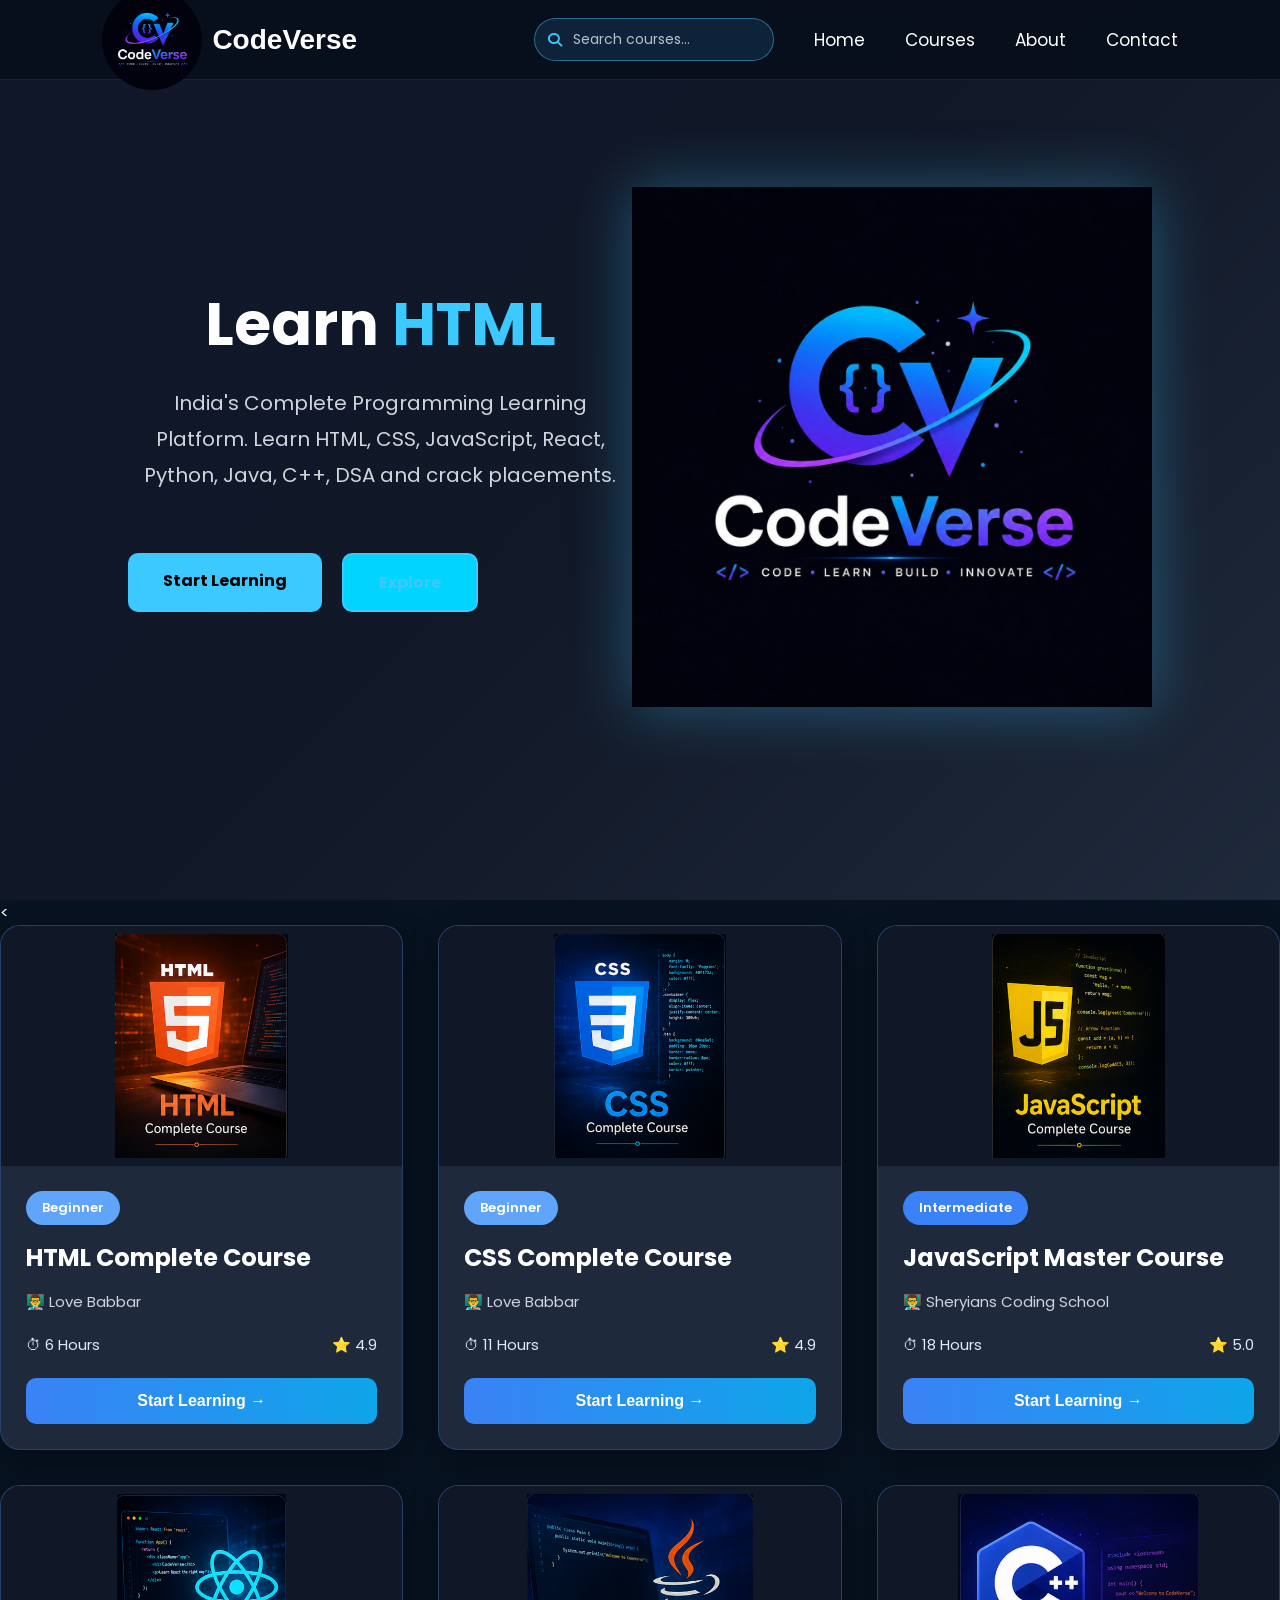
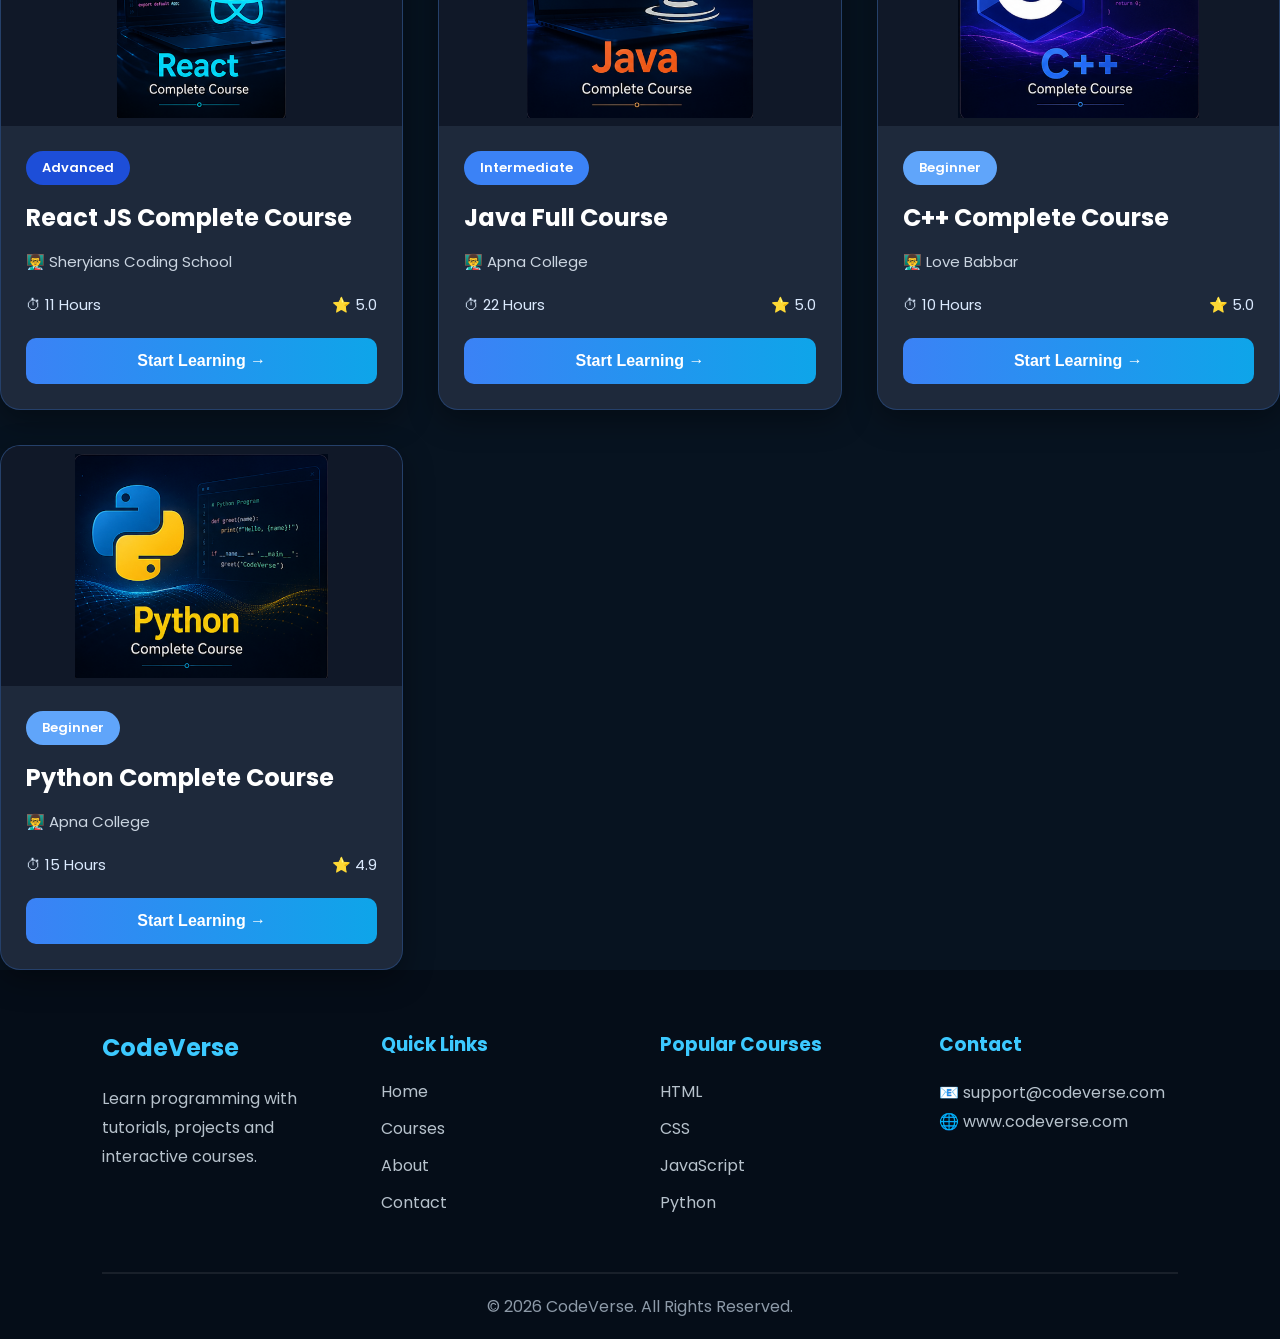
<file: index.html>
<!DOCTYPE html>
<html lang="en">
<head>
    <meta charset="UTF-8">
    <meta name="viewport" content="width=device-width, initial-scale=1.0">
    <title>CodeVerse</title>

    <!-- Font Awesome (Search Icon) -->
    <link rel="stylesheet"
    href="https://cdnjs.cloudflare.com/ajax/libs/font-awesome/6.6.0/css/all.min.css">

    <link rel="stylesheet" href="style.css">
</head>

<body>

<!-- ================= NAVBAR ================= -->

<nav class="navbar">

    <div class="logo">
    <a href="#">
        <img src="CodeVerse.jpeg" alt="CodeVerse Logo">
        <span>CodeVerse</span>
    </a>
</div>

    <div class="course-search" role="search">
        <button class="search-toggle" type="button" aria-label="Open course search" aria-expanded="false" aria-controls="course-search-input">
            <i class="fa-solid fa-magnifying-glass" aria-hidden="true"></i>
        </button>
        <div class="search-field">
            <i class="fa-solid fa-magnifying-glass search-field-icon" aria-hidden="true"></i>
            <label class="sr-only" for="course-search-input">Search courses</label>
            <input id="course-search-input" type="search" placeholder="Search courses..." autocomplete="off" aria-describedby="search-status">
        </div>
        <p id="search-status" class="search-status" role="status" aria-live="polite"></p>
    </div>

    <ul class="nav-links">
        <li><a href="#">Home</a></li>
        <li><a href="#courses">Courses</a></li>
        <li><a href="#about">About</a></li>
        <li><a href="#contact">Contact</a></li>
    </ul>
    
</nav>


<!-- ================= HERO ================= -->

<section class="hero">

    <div class="hero-content">

        <h1>
            Learn
            <span id="typing"></span>
        </h1>

        <p>
            India's Complete Programming Learning Platform.
            Learn HTML, CSS, JavaScript, React, Python,
            Java, C++, DSA and crack placements.
        </p>

        <div class="hero-buttons">

            <a href="#courses" class="btn primary-btn">
                Start Learning
            </a>

            <a href="#about" class="btn secondary-btn">
                Explore
            </a>

        </div>

    </div>

    <div class="hero-image">

        <img src="CodeVerse.jpeg" alt="Hero">

    </div>

</section>


<!-- ================= COURSES ================= -->

<!-- ================= COURSES ================= -->

<<div class="course-container">

    <!-- HTML -->
    <div class="course-card">
        <img src="images/html.jpg" alt="HTML">
        <div class="course-content">
            <span class="badge beginner">Beginner</span>

            <h3>HTML Complete Course</h3>

            <p class="teacher">👨‍🏫 Love Babbar</p>

            <div class="course-info">
                <span>⏱ 6 Hours</span>
                <span>⭐ 4.9</span>
            </div>

            <a href="VIDEOS/html.html">
                <button>Start Learning →</button>
            </a>
        </div>
    </div>

    <!-- CSS -->
    <div class="course-card">
        <img src="images/css.jpg" alt="CSS">
        <div class="course-content">
            <span class="badge beginner">Beginner</span>

            <h3>CSS Complete Course</h3>

            <p class="teacher">👨‍🏫 Love Babbar</p>

            <div class="course-info">
                <span>⏱ 11 Hours</span>
                <span>⭐ 4.9</span>
            </div>

            <a href="VIDEOS/css.html">
                <button>Start Learning →</button>
            </a>
        </div>
    </div>

    <!-- JavaScript -->
    <div class="course-card">
        <img src="images/javascript.jpg" alt="JavaScript">
        <div class="course-content">
            <span class="badge intermediate">Intermediate</span>

            <h3>JavaScript Master Course</h3>

            <p class="teacher">👨‍🏫 Sheryians Coding School</p>

            <div class="course-info">
                <span>⏱ 18 Hours</span>
                <span>⭐ 5.0</span>
            </div>

            <a href="VIDEOS/js.html">
                <button>Start Learning →</button>
            </a>
        </div>
    </div>

    <!-- React -->
    <div class="course-card">
        <img src="images/react.jpg" alt="React">
        <div class="course-content">
            <span class="badge advanced">Advanced</span>

            <h3>React JS Complete Course</h3>

            <p class="teacher">👨‍🏫 Sheryians Coding School</p>

            <div class="course-info">
                <span>⏱ 11 Hours</span>
                <span>⭐ 5.0</span>
            </div>

            <a href="VIDEOS/react.html">
                <button>Start Learning →</button>
            </a>
        </div>
    </div>

    <!-- Java -->
    <div class="course-card">
        <img src="images/java.jpg" alt="Java">
        <div class="course-content">
            <span class="badge intermediate">Intermediate</span>

            <h3>Java Full Course</h3>

            <p class="teacher">👨‍🏫 Apna College</p>

            <div class="course-info">
                <span>⏱ 22 Hours</span>
                <span>⭐ 5.0</span>
            </div>

            <a href="VIDEOS/java.html">
                <button>Start Learning →</button>
            </a>
        </div>
    </div>

    <!-- C++ -->
    <div class="course-card">
        <img src="images/cpp.jpg" alt="C++">
        <div class="course-content">
            <span class="badge beginner">Beginner</span>

            <h3>C++ Complete Course</h3>

            <p class="teacher">👨‍🏫 Love Babbar</p>

            <div class="course-info">
                <span>⏱ 10 Hours</span>
                <span>⭐ 5.0</span>
            </div>

            <a href="VIDEOS/cpp.html">
                <button>Start Learning →</button>
            </a>
        </div>
    </div>

    <!-- Python -->
    <div class="course-card">
        <img src="images/python.jpg" alt="Python">
        <div class="course-content">
            <span class="badge beginner">Beginner</span>

            <h3>Python Complete Course</h3>

            <p class="teacher">👨‍🏫 Apna College</p>

            <div class="course-info">
                <span>⏱ 15 Hours</span>
                <span>⭐ 4.9</span>
            </div>

            <a href="VIDEOS/python.html">
                <button>Start Learning →</button>
            </a>
        </div>
    </div>

</div>


<!-- ================= FOOTER ================= -->

<footer id="contact">

    <div class="footer-container">

        <div class="footer-box">

            <h2>CodeVerse</h2>

            <p>
                Learn programming with tutorials,
                projects and interactive courses.
            </p>

        </div>

        <div class="footer-box">

            <h3>Quick Links</h3>

            <ul>

                <li><a href="#">Home</a></li>
                <li><a href="#courses">Courses</a></li>
                <li><a href="#">About</a></li>
                <li><a href="#">Contact</a></li>

            </ul>

        </div>

        <div class="footer-box">

            <h3>Popular Courses</h3>

            <ul>

                <li><a href="#">HTML</a></li>
                <li><a href="#">CSS</a></li>
                <li><a href="#">JavaScript</a></li>
                <li><a href="#">Python</a></li>

            </ul>

        </div>

        <div class="footer-box">

            <h3>Contact</h3>

            <p>📧 support@codeverse.com</p>
            <p>🌐 www.codeverse.com</p>

        </div>

    </div>

    <hr>

    <p class="copyright">
        ©️ 2026 CodeVerse. All Rights Reserved.
    </p>

</footer>

<script src="script.js" defer></script>

</body>
</html>
</file>
<file: style.css>
/* ===========================
   GOOGLE FONT
=========================== */

@import url('https://fonts.googleapis.com/css2?family=Poppins:wght@300;400;500;600;700&display=swap');

/* ===========================
   RESET
=========================== */

*{
    margin:0;
    padding:0;
    box-sizing:border-box;
    scroll-behavior:smooth;
}

body{

    font-family:'Poppins',sans-serif;
    background:#071320;
    color:white;

}

/* ===========================
   NAVBAR
=========================== */

.navbar{

    position:fixed;
    top:0;
    left:0;

    width:100%;
    height:80px;

    display:flex;
    justify-content:space-between;
    align-items:center;

    padding:0 8%;

    background:rgba(8,15,27,.90);
    backdrop-filter:blur(10px);

    z-index:1000;

    border-bottom:1px solid rgba(255,255,255,.08);

}

.logo a{

    text-decoration:none;
    color:#3cc9ff;
    font-size:32px;
    font-weight:700;

}

.nav-links{

    display:flex;
    list-style:none;
    gap:40px;

}

.nav-links a{

    text-decoration:none;
    color:white;
    font-size:17px;
    transition:.3s;

}

.nav-links a:hover{

    color:#3cc9ff;

}

.search{

    font-size:22px;
    cursor:pointer;
    transition:.3s;

}

.search:hover{

    color:#3cc9ff;
    transform:scale(1.15);

}

/* ===========================
   HERO
=========================== */

.hero{

    height:100vh;

    display:flex;
    justify-content:center;
    align-items:center;

    text-align:center;

    padding:100px 20px;

    background:linear-gradient(
        rgba(5,15,25,.75),
        rgba(5,15,25,.85)
    );

}

.hero-content{

    max-width:750px;

}

.hero h1{

    font-size:70px;
    color:#3cc9ff;
    margin-bottom:20px;

}

.hero p{

    font-size:20px;
    color:#d0d9e3;
    line-height:1.7;

}

.btn{

    display:inline-block;

    margin-top:35px;

    padding:15px 38px;

    background:#00d4ff;

    color:#081321;

    border-radius:50px;

    text-decoration:none;

    font-weight:600;

    transition:all .35s ease;

}

.btn:hover{

    background:white;

    color:#081321;

    transform:translateY(-4px);

    box-shadow:
    0 10px 25px rgba(0,212,255,.4);

}

/* ===========================
   COURSES
=========================== */

.courses{

    padding:90px 8%;

}

.courses h2{

    text-align:center;

    font-size:42px;

    margin-bottom:60px;

}

.course-container{

    display:grid;

    grid-template-columns:repeat(auto-fit,minmax(280px,1fr));

    gap:30px;

}

.card{
    overflow:hidden;
    cursor:pointer;

    background:#10263d;

    padding:35px;

    border-radius:15px;

    border:1px solid rgba(255,255,255,.08);

    transition:
        transform .35s ease,
        box-shadow .35s ease,
        border-color .35s ease;

}

.card h3{

    transition:.3s;
    color:#00d4ff;

}

.card img{

    width:100%;

    height:180px;

    object-fit:cover;

    border-radius:12px;

    transition:transform .4s ease;

}
.card:hover{

    transform:translateY(-12px);
    box-shadow:
    0 18px 40px rgba(0,212,255,.25);
    border-color:#00d4ff;

}

.card h3{

    color:#3cc9ff;

    margin-bottom:15px;

}

.card p{

    color:#d6d6d6;

    line-height:1.7;

}

/* ===========================
   FOOTER
=========================== */

footer{

    background:#050d18;

    padding:60px 8% 20px;

}

.footer-container{

    display:grid;

    grid-template-columns:repeat(auto-fit,minmax(220px,1fr));

    gap:40px;

}

.footer-box h2,
.footer-box h3{

    color:#3cc9ff;

    margin-bottom:20px;

}

.footer-box p{

    color:#b7c2cc;

    line-height:1.8;

}

.footer-box ul{

    list-style:none;

}

.footer-box ul li{

    margin-bottom:12px;

}

.footer-box ul li a{

    text-decoration:none;

    color:#b7c2cc;

    transition:.3s;

}

.footer-box ul li a:hover{

    color:#3cc9ff;

}

hr{

    margin:45px 0 20px;
    border:.5px solid rgba(255,255,255,.08);

}

.copyright{

    text-align:center;

    color:#8d9aa8;

}

/* ===========================
   RESPONSIVE
=========================== */

@media(max-width:768px){

    .navbar{

        flex-direction:column;
        height:auto;
        padding:20px;

    }

    .nav-links a{

      position:relative;

      color:white;

      text-decoration:none;

      transition:.3s;

    }
    .nav-links a::after{

        content:"";

        position:absolute;
 
        left:0;

        bottom:-6px;

        width:0;

        height:2px;

        background:#00d4ff;

        transition:.3s;

}

    .hero h1{

        font-size:48px;

    }

    .hero p{

        font-size:18px;

    }

}

/* Logo */
.logo a{
    display: flex;
    align-items: center;
    gap: 10px;
    text-decoration: none;
}

.logo img{
    width: 100px;
    height: 100px;
    object-fit: contain;
    border-radius: 50%;
}

.logo span{
    font-size: 28px;
    font-weight: 700;
    color: #ffffff;
    font-family: Arial, Helvetica, sans-serif;
}

/* ===========================
   COURSE SEARCH
=========================== */

.course-search{
    position:relative;
    display:flex;
    align-items:center;
    margin-left:auto;
    margin-right:40px;
}

.search-field{
    position:relative;
    width:240px;
    transition:width .3s ease;
}

.search-field-icon{
    position:absolute;
    top:50%;
    left:14px;
    color:#3cc9ff;
    font-size:14px;
    pointer-events:none;
    transform:translateY(-50%);
}

.search-field input{
    width:100%;
    padding:10px 14px 10px 38px;
    border:1px solid rgba(60,201,255,.45);
    border-radius:50px;
    outline:none;
    background:rgba(16,38,61,.9);
    color:white;
    font:inherit;
    font-size:14px;
    transition:border-color .3s ease, box-shadow .3s ease, background .3s ease;
}

.search-field input::placeholder{
    color:#b7c2cc;
}

.search-field input:hover{
    border-color:#3cc9ff;
    background:#16395d;
}

.search-field input:focus{
    border-color:#3cc9ff;
    box-shadow:0 0 0 3px rgba(60,201,255,.2), 0 0 14px rgba(60,201,255,.35);
}

.search-toggle{
    display:none;
    border:0;
    background:transparent;
    color:white;
    font-size:20px;
    cursor:pointer;
    transition:color .3s ease, transform .3s ease;
}

.search-toggle:hover,
.search-toggle:focus-visible{
    color:#3cc9ff;
    transform:scale(1.12);
}

.search-toggle:focus-visible{
    outline:2px solid #3cc9ff;
    outline-offset:4px;
    border-radius:50%;
}

.search-status{
    position:absolute;
    top:calc(100% + 8px);
    left:10px;
    margin:0;
    min-width:150px;
    color:#d0d9e3;
    font-size:12px;
    opacity:0;
    pointer-events:none;
    transform:translateY(-4px);
    transition:opacity .25s ease, transform .25s ease;
}

.search-status:not(:empty),
.search-status.is-visible{
    opacity:1;
    transform:translateY(0);
}

.card.search-match{
    border-color:#3cc9ff;
    box-shadow:0 0 0 2px rgba(60,201,255,.25), 0 0 20px rgba(60,201,255,.35);
    transform:scale(1.025);
}

.sr-only{
    position:absolute;
    width:1px;
    height:1px;
    padding:0;
    margin:-1px;
    overflow:hidden;
    clip:rect(0, 0, 0, 0);
    white-space:nowrap;
    border:0;
}

@media(min-width:769px) and (max-width:1100px){

    .navbar{
        padding:0 5%;
    }

    .course-search{
        margin-right:24px;
    }

    .search-field{
        width:180px;
    }

    .nav-links a:hover{

    color:#00d4ff;

}
}

@media(max-width:768px){

    .course-search{
        order:1;
        margin:0;
    }

    .search-toggle{
        display:block;
    }

    .search-field{
        position:absolute;
        top:calc(100% + 10px);
        right:0;
        width:0;
        overflow:hidden;
        opacity:0;
        visibility:hidden;
        transition:width .3s ease, opacity .2s ease, visibility .3s ease;
    }

    .course-search.is-expanded .search-field{
        width:min(280px, calc(100vw - 40px));
        opacity:1;
        visibility:visible;
    }

    .course-search.is-expanded .search-status{
        right:0;
        left:auto;
        text-align:right;
    }
}
/* ===========================================
   RESPONSIVE DESIGN
=========================================== */

/* ---------- Tablets ---------- */

@media (max-width:1024px){

    .container{
        width:95%;
    }

    .hero{
        flex-direction:column;
        text-align:center;
        gap:40px;
    }

    .hero-content{
        width:100%;
    }

    .hero-image{
        width:100%;
    }

    .hero-image img{
        width:80%;
    }

    .course-container{
        display:grid;
        grid-template-columns:repeat(2,1fr);
        gap:25px;
    }

    .course-card{
        width:100%;
    }

    .search-field{
        width:220px;
    }

}


/* ---------- Mobile ---------- */

@media (max-width:768px){

    nav{

        flex-direction:column;
        gap:15px;
        padding:15px;

    }

    nav ul{

        flex-direction:column;
        width:100%;
        text-align:center;
        gap:15px;

    }

    .logo{

        font-size:26px;

    }

    .hero{

        flex-direction:column;
        padding:30px 20px;

    }

    .hero h1{

        font-size:38px;

    }

    .hero p{

        font-size:17px;

    }

    .hero-image img{

        width:100%;

    }

    .course-container{

        grid-template-columns:1fr;

    }

    .course-card{

        width:100%;

    }

    .course-search{

        width:100%;
        margin:20px 0;

    }

    .search-field{

        width:100%;

    }

    .playlist{

        width:95%;
        padding:20px;

    }

    .playlist h2{

        font-size:28px;

    }

    .playlist li{

        font-size:16px;

    }

    footer{

        text-align:center;

    }

}


/* ---------- Small Phones ---------- */

@media (max-width:480px){

    .hero h1{

        font-size:30px;

    }

    .hero p{

        font-size:15px;

    }

    .btn{

        width:100%;
        text-align:center;

    }

    .course-card{

        padding:15px;

    }

    .course-card img{

        height:180px;

    }

    .playlist{

        padding:15px;

    }

    .playlist h2{

        font-size:24px;

    }

}

/*==============================
 HERO SECTION
===============================*/

.hero{

    display:flex;
    justify-content:space-between;
    align-items:center;
    padding:90px 10%;
    min-height:90vh;
    background:linear-gradient(135deg,#0f172a,#111827,#1e293b);
    overflow:hidden;

}

.hero-content{

    max-width:600px;
    animation:fadeUp 1.2s ease;

}

.hero h1{

    font-size:60px;
    color:white;
    line-height:1.2;

}

.hero h1 span{

    color:#3cc9ff;

}

.hero p{

    margin:25px 0;
    color:#d1d5db;
    font-size:20px;
    line-height:1.8;

}

.hero-buttons{

    display:flex;
    gap:20px;

}

.btn{

    padding:15px 35px;
    border-radius:10px;
    text-decoration:none;
    font-weight:bold;
    transition:.4s;

}

.primary-btn{

    background:#3cc9ff;
    color:black;

}

.primary-btn:hover{

    transform:translateY(-5px);
    box-shadow:0 10px 30px rgba(60,201,255,.5);

}

.secondary-btn{

    border:2px solid #3cc9ff;
    color:#3cc9ff;

}

.secondary-btn:hover{

    background:#3cc9ff;
    color:black;

}

.hero-image{

    animation:float 5s ease-in-out infinite;

}

.hero-image img{

    width:520px;
    filter:drop-shadow(0 0 30px rgba(60,201,255,.35));

}

/*==============================
 ANIMATIONS
===============================*/

@keyframes float{

    0%{

        transform:translateY(0px);

    }

    50%{

        transform:translateY(-20px);

    }

    100%{

        transform:translateY(0px);

    }

}

@keyframes fadeUp{

    from{

        opacity:0;
        transform:translateY(50px);

    }

    to{

        opacity:1;
        transform:translateY(0);

    }

}

@keyframes glow{

    from{

        text-shadow:0 0 10px #3cc9ff;

    }

    to{

        text-shadow:0 0 30px #3cc9ff;

    }

}

@media(max-width:768px){

.hero{

    flex-direction:column-reverse;
    text-align:center;
    padding:50px 25px;

}

.hero h1{

    font-size:42px;

}

.hero p{

    font-size:17px;

}

.hero-buttons{

    justify-content:center;

}

.hero-image img{

    width:320px;
    margin-bottom:40px;

}

}
/*========================================
          COURSES SECTION
========================================*/

.courses{
    padding:80px 8%;
    background:#0f172a;
}

.section-title{
    text-align:center;
    color:#ffffff;
    font-size:42px;
    font-weight:700;
    margin-bottom:50px;
}

/*========================================
          COURSE GRID
========================================*/

.course-container{
    display:grid;
    grid-template-columns:repeat(auto-fit,minmax(320px,1fr));
    gap:35px;
}

/*========================================
          COURSE CARD
========================================*/

.course-card{
    background:#1e293b;
    border-radius:20px;
    overflow:hidden;
    border:1px solid rgba(59,130,246,.25);
    box-shadow:0 10px 30px rgba(0,0,0,.35);
    transition:all .4s ease;
    position:relative;
}

.course-card img{
    width: 100%;
    height: 240px;
    object-fit: contain;
    background: #101828;
    padding: 8px;
    display: block;
}

.course-content{
    padding:25px;
}

.course-content h3{
    color:#ffffff;
    font-size:24px;
    margin:15px 0;
    transition:.3s;
}

.teacher{
    color:#cbd5e1;
    font-size:15px;
    margin-bottom:20px;
}

.course-info{
    display:flex;
    justify-content:space-between;
    align-items:center;
    color:#dbeafe;
    font-size:15px;
    margin-bottom:22px;
}

/*========================================
             BADGES
========================================*/

.badge{
    display:inline-block;
    padding:7px 16px;
    border-radius:30px;
    font-size:13px;
    font-weight:600;
    color:#ffffff;
}

.beginner{
    background:#60a5fa;
}

.intermediate{
    background:#3b82f6;
}

.advanced{
    background:#1d4ed8;
}

/*========================================
             BUTTON
========================================*/

.course-card a{
    text-decoration:none;
}

.course-card button{
    width:100%;
    padding:14px;
    border:none;
    border-radius:10px;
    background:linear-gradient(90deg,#3b82f6,#0ea5e9);
    color:#fff;
    font-size:16px;
    font-weight:600;
    cursor:pointer;
    transition:.35s ease;
}

.course-card button:hover{
    background:linear-gradient(90deg,#2563eb,#0284c7);
}

/*========================================
           HOVER EFFECTS
========================================*/

.course-card:hover{
    transform:translateY(-12px);
    border-color:#60a5fa;
    box-shadow:
        0 25px 45px rgba(0,0,0,.45),
        0 0 20px rgba(59,130,246,.35);
}

.course-card:hover img{
    transform:scale(1.08);
}

.course-card:hover h3{
    color:#60a5fa;
}

.course-card:hover .teacher{
    color:#ffffff;
}

/*========================================
          RESPONSIVE
========================================*/

@media (max-width:992px){

.course-container{
    grid-template-columns:repeat(2,1fr);
}

}

@media (max-width:768px){

.course-container{
    grid-template-columns:1fr;
}

.section-title{
    font-size:34px;
}

.course-content h3{
    font-size:22px;
}

.course-card img{
    height:210px;
}

}

@media (max-width:480px){

.courses{
    padding:60px 20px;
}

.course-content{
    padding:20px;
}

.course-card img{
    height:190px;
}

.section-title{
    font-size:30px;
}

.course-content h3{
    font-size:20px;
}

.course-card button{
    font-size:15px;
}

}
.search-match{
    border:4px solid #00c3ff !important;
    box-shadow:0 0 25px #00c3ff !important;
    transform:scale(1.04);
}
</file>
